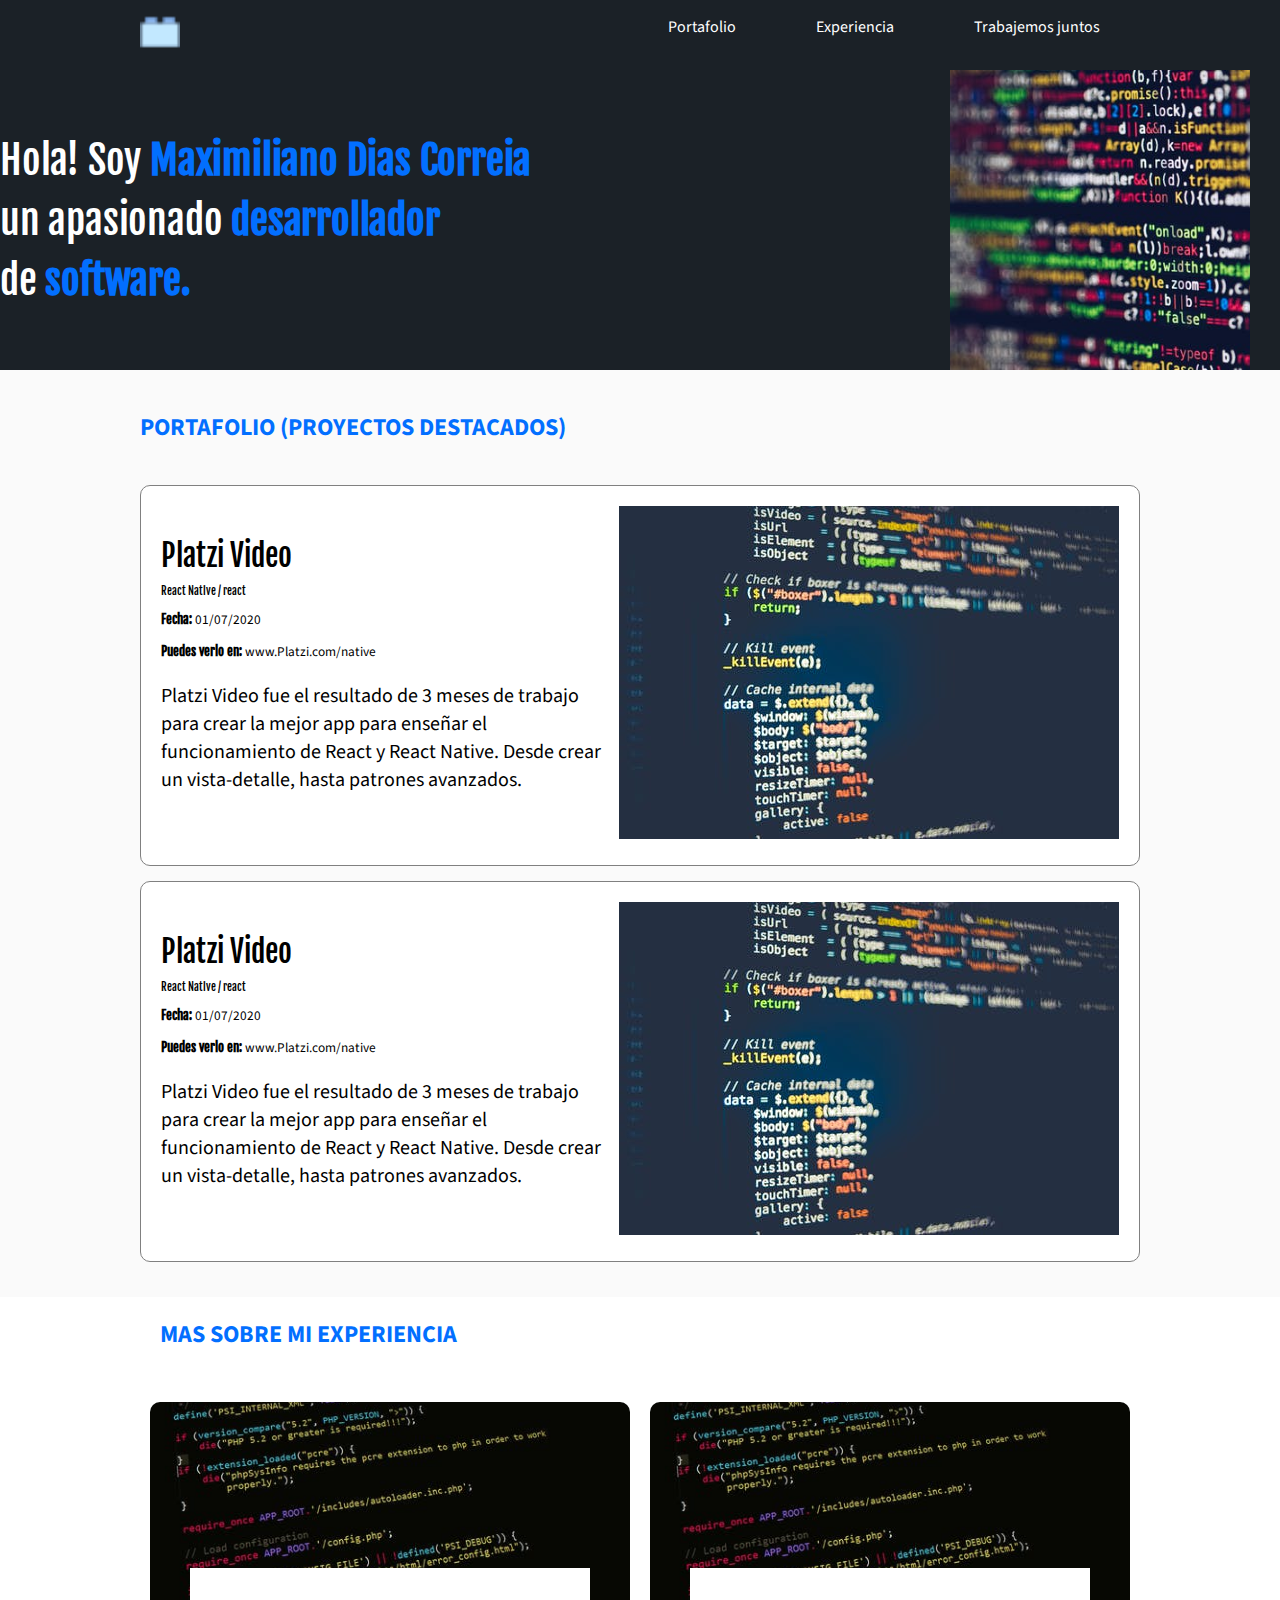
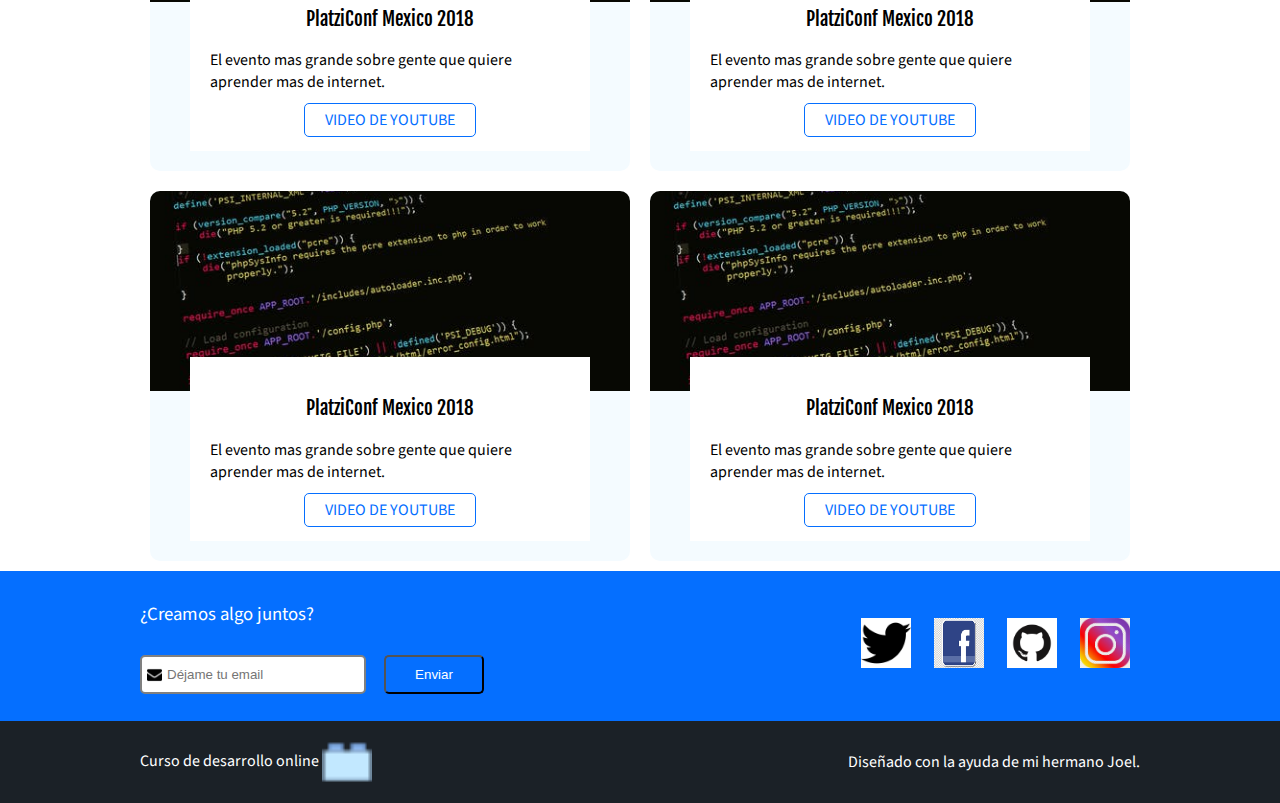
<file: index.html>
<!DOCTYPE html>
<html lang="es">
<head>
    <meta charset="UTF-8">
    <meta name="viewport" content="width=device-width, initial-scale=1.0">
    <title>MaximilianoDiasCorreia</title>
    <link rel="icon" href="images/logo.png" >
    <link rel="preconnect" href="https://fonts.gstatic.com">
    <link href="https://fonts.googleapis.com/css2?family=Fjalla+One&family=Source+Sans+Pro:wght@600&display=swap" rel="stylesheet">
    <link rel="stylesheet" href="css/styles.css">
</head>
<body>
    <header class="header">
        <div class="container">
            <figure class="logo">
                <img src="images/logo.png" alt="logo" width="40px" height="40px">
            </figure>  
             <nav class="menu">
                <ol>
                 <li>
                     <a class="link" href="#portafolio">Portafolio</a>
                 </li>
                 <li>
                     <a class="link" href="#eventos">Experiencia</a>
                 </li>
                 <li>
                     <a class="link" href="#contacto">Trabajemos juntos</a>
                 </li>
                </ol>
             </nav>   
        </div>
</header>
    <section class="hero">
        <div class="container">

            <h1>
                Hola! Soy <strong>Maximiliano Dias Correia</strong> <br>
                 un apasionado <strong>desarrollador</strong><br>
                 de <strong>software.</strong>
            </h1>
        </div>
 <img class="hero-image" src="images/hero.jpeg" width="300" height="300" alt="imagen principal del sitio">
 
</section>
    <section id="portafolio" class="portfolio">
        <div class="container">
            <h2>Portafolio (Proyectos Destacados)</h2>
            <article class="project">
                <div class="project-details">
                    <h3 class="project-title">Platzi Video</h3>
                    <h6 class="project-course">React Native / react</h6>
                    <p class="project-date"><small><strong>Fecha:</strong> 01/07/2020</small></p>
                    <p class="project-url"><small><strong>Puedes verlo en:</strong> www.Platzi.com/native</small></p>
                    <p class="project-description">Platzi Video fue el resultado de 3 meses de trabajo
                        para crear la mejor app para enseñar el funcionamiento
                        de React y React Native. Desde crear un vista-detalle,
                        hasta patrones avanzados.
                    </p>    
                </div>            
                <figure class="project-imageContainer">
                    <img class="project-image" src="images/evento.jpeg" alt="event picture">
                </figure>
                
            </article>
            <article class="project">
                <div class="project-details">
                    <h3 class="project-title">Platzi Video</h3>
                    <h6 class="project-course">React Native / react</h6>
                    <p class="project-date"><small><strong>Fecha:</strong> 01/07/2020</small></p>
                    <p class="project-url"><small><strong>Puedes verlo en:</strong> www.Platzi.com/native</small></p>
                    <p class="project-description">Platzi Video fue el resultado de 3 meses de trabajo
                        para crear la mejor app para enseñar el funcionamiento
                        de React y React Native. Desde crear un vista-detalle,
                        hasta patrones avanzados.
                    </p>    
                </div>            
                <figure class="project-imageContainer">
                    <img class="project-image" src="images/evento.jpeg" alt="event picture">
                </figure>
                
            </article>
        </div>
    </section>
    <section id="eventos" class="event-list">
        <div class="container">
            <h2 class="event-list-title">Mas sobre mi experiencia</h2>
        </div>
        <div class="container">
            <article class="event">
                <figure class="event-imageContainer">
                    <img class="event-image" src="images/experiencia.jpeg" alt="expierence picture" width="350">
                </figure>
                <div class="event-detail">
                    <h3 class="event-title">PlatziConf Mexico 2018</h3>
                    <p class="event-description">El evento mas grande sobre gente que quiere aprender mas de internet.</p>
                    <a class="event-url" href="https://www.youtube.com/watch?v=pquPUX1EihM" target="_blank">VIDEO DE YOUTUBE</a>
                </div>
            </article>
            <article class="event">
                <figure class="event-imageContainer">
                    <img class="event-image" src="images/experiencia.jpeg" alt="expierence picture" width="350">
                </figure>
                <div class="event-detail">
                    <h3 class="event-title">PlatziConf Mexico 2018</h3>
                    <p class="event-description">El evento mas grande sobre gente que quiere aprender mas de internet.</p>
                    <a class="event-url" href="https://www.youtube.com/watch?v=pquPUX1EihM" target="_blank">VIDEO DE YOUTUBE</a>
                </div>
            </article>
            <article class="event">
                <figure class="event-imageContainer">
                    <img class="event-image" src="images/experiencia.jpeg" alt="expierence picture" width="350">
                </figure>
                <div class="event-detail">
                    <h3 class="event-title">PlatziConf Mexico 2018</h3>
                    <p class="event-description">El evento mas grande sobre gente que quiere aprender mas de internet.</p>
                    <a class="event-url" href="https://www.youtube.com/watch?v=pquPUX1EihM" target="_blank">VIDEO DE YOUTUBE</a>
                </div>
            </article>
            <article class="event">
                <figure class="event-imageContainer">
                    <img class="event-image" src="images/experiencia.jpeg" alt="expierence picture" width="350">
                </figure>
                <div class="event-detail">
                    <h3 class="event-title">PlatziConf Mexico 2018</h3>
                    <p class="event-description">El evento mas grande sobre gente que quiere aprender mas de internet.</p>
                    <a class="event-url" href="https://www.youtube.com/watch?v=pquPUX1EihM" target="_blank">VIDEO DE YOUTUBE</a>
                </div>
            </article>
        </div>
    </section>
    <section id="contacto" class="contact">
        <div class="container">
            <form action="/suscription/" class="form-email">
                <h3>¿Creamos algo juntos?</h3>
            <input type="email" placeholder="Déjame tu email">
            <button>Enviar</button>
            </form>
            <div class="social">
                <a href="https://twitter.com" class="social-link twitter"></a>
                <a href="https://facebook.com" class="social-link facebook"></a>
                <a href="https://github.com" class="social-link github"></a>
                <a href="https://instagram.com" class="social-link instagram"></a>
            </div>
        </div>
    </section>
    <footer class="footer">
        <div class="container">

            <div>
                <p>Curso de desarrollo online <img src="images/logo.png" alt="" width="50" height="50"></p>
            </div>
            <div>   
                <p>Diseñado con la ayuda de mi hermano Joel.</p>
            </div>
        </div>
    </footer>
    
</body>
</html>
</file>
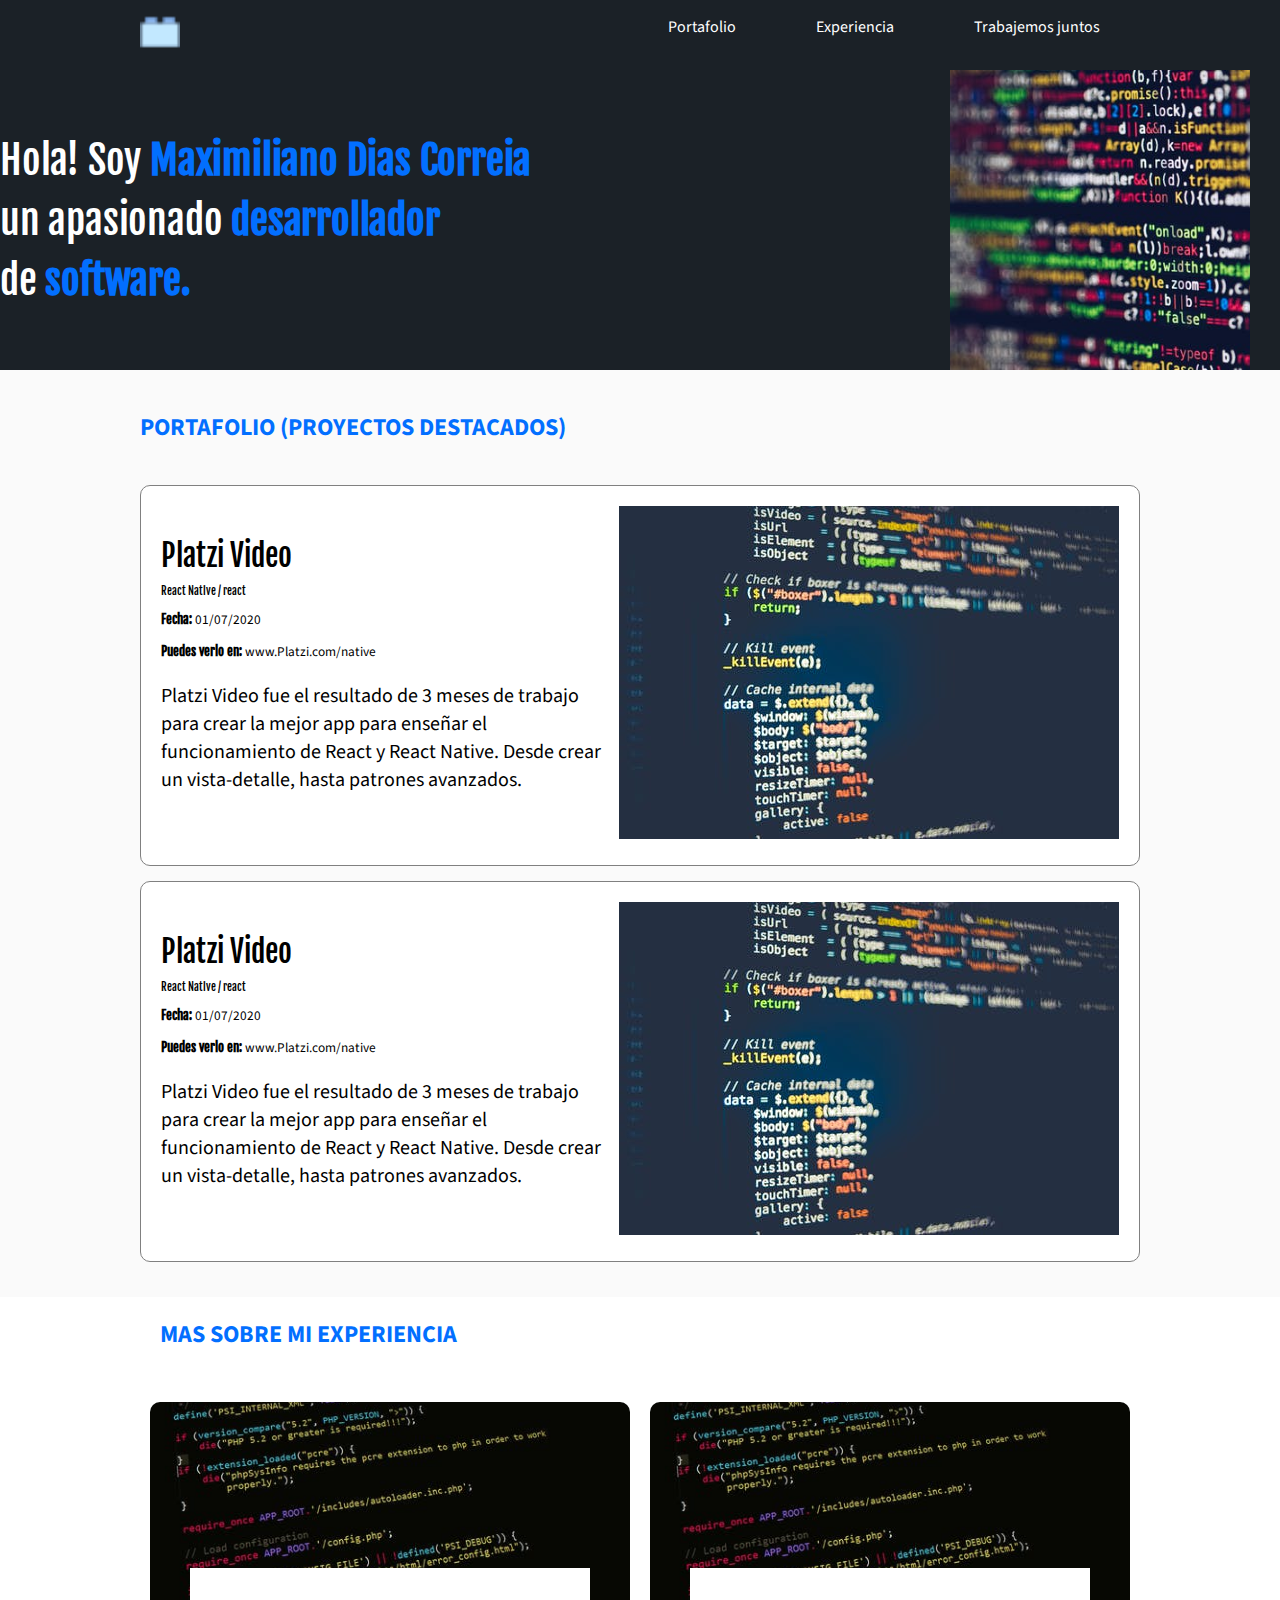
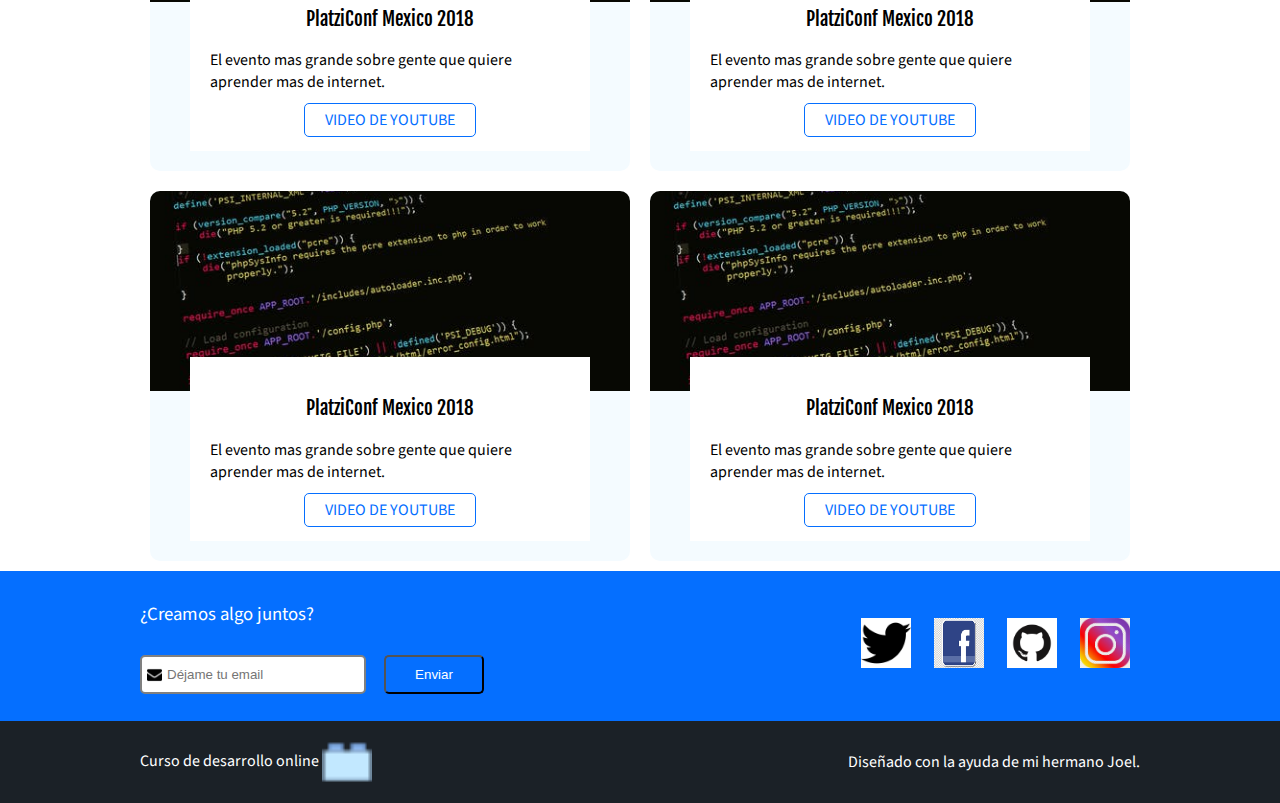
<file: Portafolio.html>
<!DOCTYPE html>
<html lang="es">
<head>
    <meta charset="UTF-8">
    <meta name="viewport" content="width=device-width, initial-scale=1.0">
    <title>MaximilianoDiasCorreia</title>
    <link rel="icon" href="images/logo.png" >
    <link rel="preconnect" href="https://fonts.gstatic.com">
    <link href="https://fonts.googleapis.com/css2?family=Fjalla+One&family=Source+Sans+Pro:wght@600&display=swap" rel="stylesheet">
    <link rel="stylesheet" href="css/styles.css">
</head>
<body>
    <header class="header">
        <div class="container">
            <figure class="logo">
                <img src="images/logo.png" alt="logo" width="40px" height="40px">
            </figure>  
             <nav class="menu">
                <ol>
                 <li>
                     <a class="link" href="#portafolio">Portafolio</a>
                 </li>
                 <li>
                     <a class="link" href="#eventos">Experiencia</a>
                 </li>
                 <li>
                     <a class="link" href="#contacto">Trabajemos juntos</a>
                 </li>
                </ol>
             </nav>   
        </div>
</header>
    <section class="hero">
        <div class="container">

            <h1>
                Hola! Soy <strong>Maximiliano Dias Correia</strong> <br>
                 un apasionado <strong>desarrollador</strong><br>
                 de <strong>software.</strong>
            </h1>
        </div>
 <img class="hero-image" src="images/hero.jpeg" width="300" height="300" alt="imagen principal del sitio">
 
</section>
    <section id="portafolio" class="portfolio">
        <div class="container">
            <h2>Portafolio (Proyectos Destacados)</h2>
            <article class="project">
                <div class="project-details">
                    <h3 class="project-title">Platzi Video</h3>
                    <h6 class="project-course">React Native / react</h6>
                    <p class="project-date"><small><strong>Fecha:</strong> 01/07/2020</small></p>
                    <p class="project-url"><small><strong>Puedes verlo en:</strong> www.Platzi.com/native</small></p>
                    <p class="project-description">Platzi Video fue el resultado de 3 meses de trabajo
                        para crear la mejor app para enseñar el funcionamiento
                        de React y React Native. Desde crear un vista-detalle,
                        hasta patrones avanzados.
                    </p>    
                </div>            
                <figure class="project-imageContainer">
                    <img class="project-image" src="images/evento.jpeg" alt="event picture">
                </figure>
                
            </article>
            <article class="project">
                <div class="project-details">
                    <h3 class="project-title">Platzi Video</h3>
                    <h6 class="project-course">React Native / react</h6>
                    <p class="project-date"><small><strong>Fecha:</strong> 01/07/2020</small></p>
                    <p class="project-url"><small><strong>Puedes verlo en:</strong> www.Platzi.com/native</small></p>
                    <p class="project-description">Platzi Video fue el resultado de 3 meses de trabajo
                        para crear la mejor app para enseñar el funcionamiento
                        de React y React Native. Desde crear un vista-detalle,
                        hasta patrones avanzados.
                    </p>    
                </div>            
                <figure class="project-imageContainer">
                    <img class="project-image" src="images/evento.jpeg" alt="event picture">
                </figure>
                
            </article>
        </div>
    </section>
    <section id="eventos" class="event-list">
        <div class="container">
            <h2 class="event-list-title">Mas sobre mi experiencia</h2>
        </div>
        <div class="container">
            <article class="event">
                <figure class="event-imageContainer">
                    <img class="event-image" src="images/experiencia.jpeg" alt="expierence picture" width="350">
                </figure>
                <div class="event-detail">
                    <h3 class="event-title">PlatziConf Mexico 2018</h3>
                    <p class="event-description">El evento mas grande sobre gente que quiere aprender mas de internet.</p>
                    <a class="event-url" href="https://www.youtube.com/watch?v=pquPUX1EihM" target="_blank">VIDEO DE YOUTUBE</a>
                </div>
            </article>
            <article class="event">
                <figure class="event-imageContainer">
                    <img class="event-image" src="images/experiencia.jpeg" alt="expierence picture" width="350">
                </figure>
                <div class="event-detail">
                    <h3 class="event-title">PlatziConf Mexico 2018</h3>
                    <p class="event-description">El evento mas grande sobre gente que quiere aprender mas de internet.</p>
                    <a class="event-url" href="https://www.youtube.com/watch?v=pquPUX1EihM" target="_blank">VIDEO DE YOUTUBE</a>
                </div>
            </article>
            <article class="event">
                <figure class="event-imageContainer">
                    <img class="event-image" src="images/experiencia.jpeg" alt="expierence picture" width="350">
                </figure>
                <div class="event-detail">
                    <h3 class="event-title">PlatziConf Mexico 2018</h3>
                    <p class="event-description">El evento mas grande sobre gente que quiere aprender mas de internet.</p>
                    <a class="event-url" href="https://www.youtube.com/watch?v=pquPUX1EihM" target="_blank">VIDEO DE YOUTUBE</a>
                </div>
            </article>
            <article class="event">
                <figure class="event-imageContainer">
                    <img class="event-image" src="images/experiencia.jpeg" alt="expierence picture" width="350">
                </figure>
                <div class="event-detail">
                    <h3 class="event-title">PlatziConf Mexico 2018</h3>
                    <p class="event-description">El evento mas grande sobre gente que quiere aprender mas de internet.</p>
                    <a class="event-url" href="https://www.youtube.com/watch?v=pquPUX1EihM" target="_blank">VIDEO DE YOUTUBE</a>
                </div>
            </article>
        </div>
    </section>
    <section id="contacto" class="contact">
        <div class="container">
            <form action="/suscription/" class="form-email">
                <h3>¿Creamos algo juntos?</h3>
            <input type="email" placeholder="Déjame tu email">
            <button>Enviar</button>
            </form>
            <div class="social">
                <a href="https://twitter.com" class="social-link twitter"></a>
                <a href="https://facebook.com" class="social-link facebook"></a>
                <a href="https://github.com" class="social-link github"></a>
                <a href="https://instagram.com" class="social-link instagram"></a>
            </div>
        </div>
    </section>
    <footer class="footer">
        <div class="container">

            <div>
                <p>Curso de desarrollo online <img src="images/logo.png" alt="" width="50" height="50"></p>
            </div>
            <div>   
                <p>Diseñado con la ayuda de mi hermano Joel.</p>
            </div>
        </div>
    </footer>
    
</body>
</html>
</file>
<file: css/styles.css>
body {
font-family: 'Source Sans Pro', sans-serif;
margin: 0;
}
header{
    background-color: rgb(46, 65, 170);
    color: rgb(79, 150, 69);
 }
ol,
ul{   
     list-style-type: none;
}
figure{
    margin: 0;
}
h1,
h2,
h3,
h4,
h5,
h6{
    font-family:'Fjalla One', sans-serif ;
    font-weight: normal;
}
h1{
    font-size: 40px;
    line-height: 1.5;
    letter-spacing: -.2px;
    color: white;
    margin: 0;
    /* margin: 0px 520px 70px 30px; */
    /* padding-top: 60px; */
}
h1 strong{
    color: #026fff;
}
h2{
    color: #026fff;
    text-transform: uppercase;
    font-family: 'Source Sans Pro', sans-serif;
    font-weight: bold;
    font-size: 24px;
    margin-bottom: 40px;
}
.hero{
    height: 300px;
    /* background-image: url('../images/hero.jpeg'); */
    background-color: #1b2127;
    /* background-size: 500px 300px; */
    /* background-repeat: no-repeat; */
    /* background-position-x: right; */
    display: flex;
    align-items: center;
    justify-content: space-between;
    }
.hero-image{
object-fit: cover;
padding-right: 30px;
}
.portfolio{
    background-color: #fafafa;
    padding: 20px;
}
.project{
    /*border-top: 10px red;
    border-right: 10px red;
    border-left: 10px red;
    border-bottom: 10px;
    border-color: red;
    border-width: 15px;
    border-style: solid;*/
    border: 1px solid gray;
    border-radius: 10px;
    /*margin: 10px; */
    margin-bottom: 15px;
    padding: 20px;    
   /* width: 1500px;
    height: 500px;*/
    background: white;
    /*box-sizing: border-box;*/
    display: flex;
    /*flex-wrap: wrap;*/
    align-items: center;
    justify-content: space-between;
    }
.project-course,
.project-date,
.project-url{
    margin: 10px 0;
}
.project-description{
    font-size: 20px;
}
.project strong{
    font-family: 'Fjalla One', sans-serif;
}
.project-title{
    font-size: 30px;
    margin-top: 0;
    margin-bottom:10px;
}
.project-details{
    width: 500px;
    }
.project-imageContainer{
    width: 500px;
}
.header{
    background-color: #1b2127;
    color: white;
    display: flex;
    height: 70px;
    align-items: center;
    justify-content: space-between;
}

.menu{
    height: inherit;
}
.header ol{
    display: flex;
    height: inherit;
}
.header ol li{
    height: inherit;
}
.header a{
    color: white;
    text-decoration: none;
    height: inherit;
    align-items: center;
    padding: 0 40px;
}
.footer{
    color: white;
    background-color: #1b2127;
    display: flex;
    align-items: center;
    justify-content: space-between;
}
.footer img{
    vertical-align: middle;
}
.footer a {
    color: white;
}
.event-list-title{
    margin-left: 20px;
}
.event-list{
display: flex;
flex-wrap: wrap;
}
.event{
 
    margin: 10px;
    width: 480px;
    flex-shrink: 0;
    border-radius: 10px;
    overflow: hidden;
    background-color: #f4fbff;
}
.event img{
    width: 480px;
    height: 200px;
    object-fit: cover;
}
.event-detail{
    margin: 20px 40px;
    margin-top: -40px;
    background-color: white;
    position: relative;
    padding: 20px;
    text-align: center;
}
.event-description{
    text-align: left;
}
.event-url{
    color: #056fff;
    border: 1px solid;
    padding: 5px 20px;
    text-decoration: none;
    border-radius: 5px;
}
.contact{
    background-color: #056fff;
    color: white;
    height: 150px;
    display: flex;
    align-items: center;
    justify-content: space-between;
}
.social{
}
.social-link{
    display: inline-block;
    width: 50px;
    height: 50px;
    margin: 0 10px;
    background-size: 50px 50px;
}
.social-link.twitter{
    background-image: url('../images/twitter.png');
}
.social-link.facebook{
    background-image: url('../images/facebook.png');
}
.social-link.github{
    background-image: url('../images/github.png');
}
.social-link.instagram{
    background-image: url('../images/instagram.png');
}
.form-email input{
    border-color: gray;
    border-style: solid;
    border-radius: 5px;
    padding: 10px 20px 10px 25px;
    background-image: url('../images/envelope.png');
    background-size: 15px 15px;
    background-repeat: no-repeat;
    background-position-y: center;
    background-position-x: 5px;
}
.form-email button{
    /* display: block; */
    margin-top: 10px;
    margin-bottom: 15px;
    margin-left: 15px;
    background: transparent;
    color: white;
    padding: 10px 0;
    border-radius: 5px;
    width: 100px;
    margin-top: 10px;
}
.form-email h3{
    font-family: 'Source Sans Pro', sans-serif;
}
.container{
    width: 1000px;
    margin: 0 auto;
    display: inherit;
    justify-content: inherit;
    align-items: inherit;
    height: inherit;
    flex-wrap: inherit;
}
</file>
